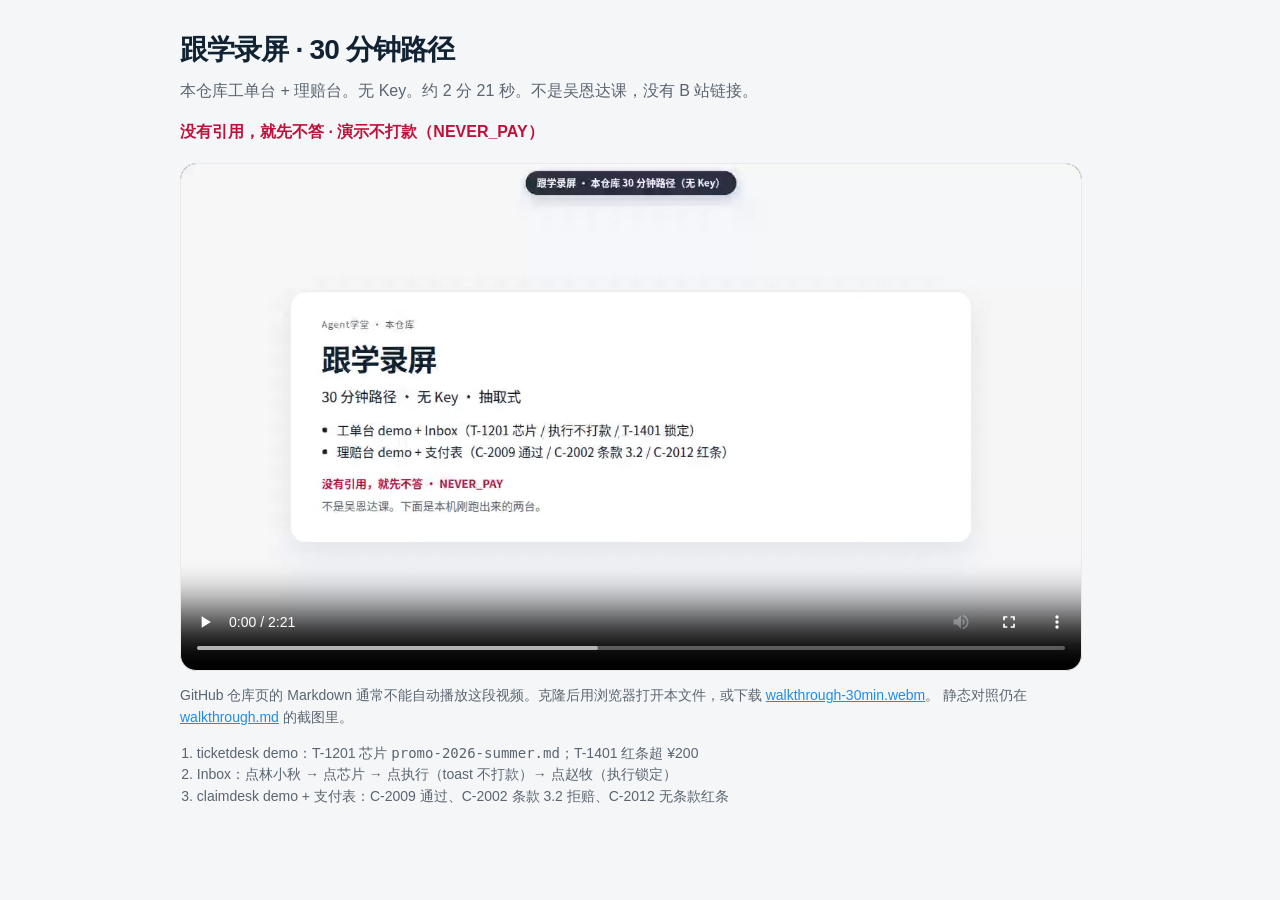
<file: docs/walkthrough-player.html>
<!DOCTYPE html>
<html lang="zh-CN">
<head>
  <meta charset="utf-8" />
  <meta name="viewport" content="width=device-width, initial-scale=1" />
  <title>跟学录屏 · Agent学堂</title>
  <style>
    :root { color-scheme: light; }
    html, body { margin: 0; background: #f4f6f8; color: #112233; }
    body {
      font-family: "Noto Sans CJK SC", "Noto Sans SC", "PingFang SC", "WenQuanYi Micro Hei", sans-serif;
      line-height: 1.55;
    }
    main {
      max-width: 920px;
      margin: 0 auto;
      padding: 28px 20px 48px;
    }
    h1 { margin: 0 0 8px; font-size: 28px; letter-spacing: -0.03em; }
    .lead { color: #5b6570; margin: 0 0 16px; }
    .rule { color: #be123c; font-weight: 700; margin: 0 0 18px; }
    video {
      display: block;
      width: 100%;
      max-width: 900px;
      background: #111827;
      border-radius: 16px;
      border: 1px solid #e8eaed;
    }
    .fallback { margin-top: 14px; color: #5b6570; font-size: 14px; }
    a { color: #1f8ded; }
    ol { padding-left: 1.2em; }
  </style>
</head>
<body>
  <main>
    <h1>跟学录屏 · 30 分钟路径</h1>
    <p class="lead">本仓库工单台 + 理赔台。无 Key。约 2 分 21 秒。不是吴恩达课，没有 B 站链接。</p>
    <p class="rule">没有引用，就先不答 · 演示不打款（NEVER_PAY）</p>
    <video controls playsinline preload="metadata" src="videos/walkthrough-30min.webm">
      你的浏览器不能播这段 webm。请直接打开
      <a href="videos/walkthrough-30min.webm">videos/walkthrough-30min.webm</a>。
    </video>
    <p class="fallback">
      GitHub 仓库页的 Markdown 通常不能自动播放这段视频。克隆后用浏览器打开本文件，或下载
      <a href="videos/walkthrough-30min.webm">walkthrough-30min.webm</a>。
      静态对照仍在 <a href="walkthrough.md">walkthrough.md</a> 的截图里。
    </p>
    <ol class="fallback">
      <li>ticketdesk demo：T-1201 芯片 <code>promo-2026-summer.md</code>；T-1401 红条超 ¥200</li>
      <li>Inbox：点林小秋 → 点芯片 → 点执行（toast 不打款）→ 点赵牧（执行锁定）</li>
      <li>claimdesk demo + 支付表：C-2009 通过、C-2002 条款 3.2 拒赔、C-2012 无条款红条</li>
    </ol>
  </main>
</body>
</html>
</file>
